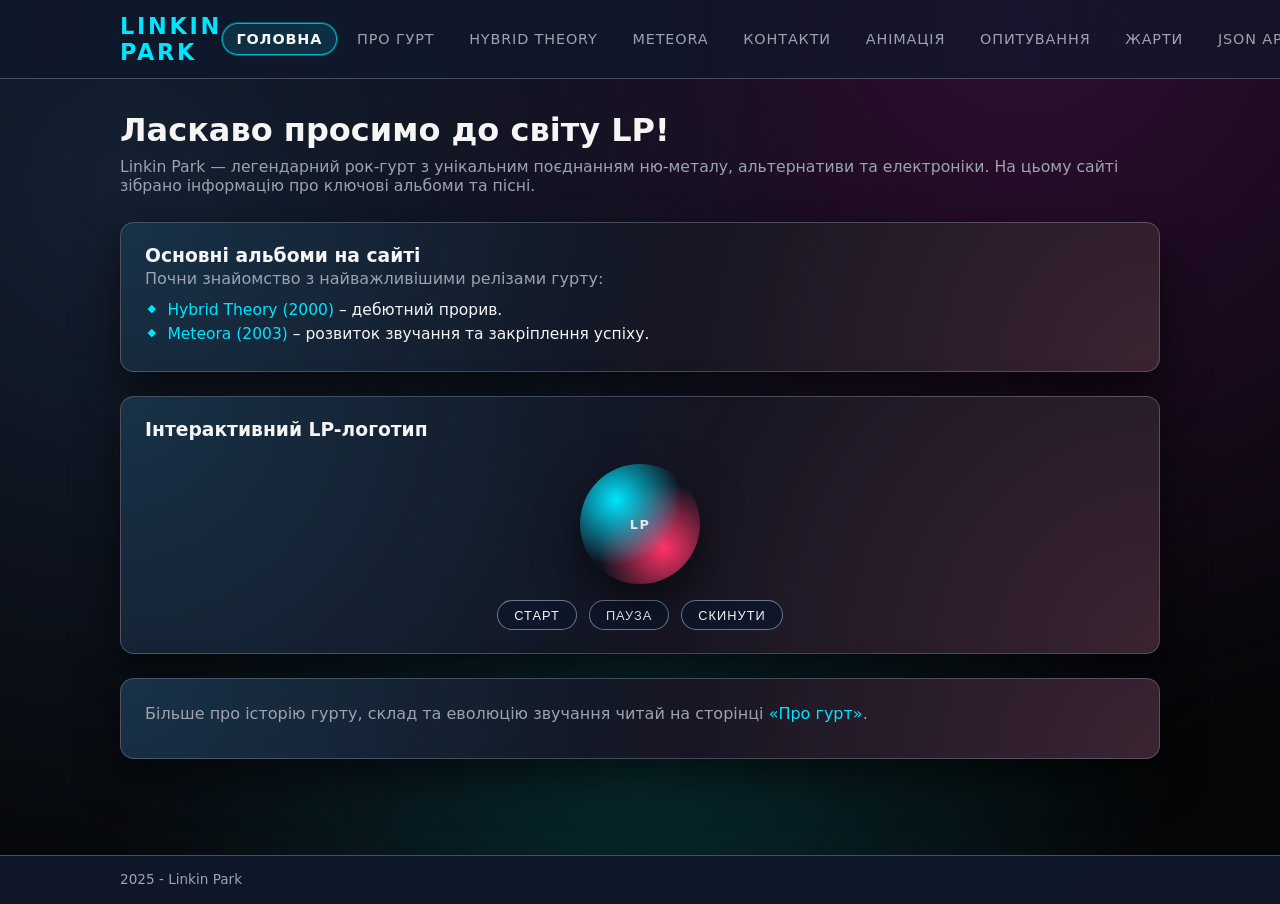
<file: index.html>
<!DOCTYPE html>
<html lang="uk">
<head>
    <meta charset="UTF-8">
    <title>Linkin Park - Головна</title>
    <link rel="stylesheet" href="styles.css">
    <style>
        /* Акуратне доповнення до існуючих стилів */
        .anim-area {
            margin-top: 1.5rem;
            display: flex;
            flex-direction: column;
            gap: 1rem;
            align-items: center;
        }

        .anim-box {
            width: 120px;
            height: 120px;
            border-radius: 999px;
            background: radial-gradient(circle at 30% 30%, #00e5ff, transparent 55%),
                        radial-gradient(circle at 70% 70%, #ff3366, transparent 55%),
                        #111320;
            box-shadow: 0 18px 45px rgba(0, 0, 0, 0.6);
            display: flex;
            align-items: center;
            justify-content: center;
            font-weight: 700;
            letter-spacing: 0.12em;
            text-transform: uppercase;
            font-size: 0.8rem;
            color: #f5f5f5;
            transform: translateX(0) scale(1);
        }

        .anim-box span {
            opacity: 0.9;
        }

        .anim-controls {
            display: flex;
            gap: 0.75rem;
            flex-wrap: wrap;
            justify-content: center;
        }

        .anim-btn {
            padding: 0.4rem 1rem;
            border-radius: 999px;
            border: 1px solid rgba(148, 163, 184, 0.7);
            background: rgba(15, 23, 42, 0.95);
            color: #f5f5f5;
            cursor: pointer;
            font-size: 0.8rem;
            text-transform: uppercase;
            letter-spacing: 0.08em;
            transition: background 0.25s ease, transform 0.25s ease, border-color 0.25s ease;
        }

        .anim-btn:hover {
            background: rgba(0, 229, 255, 0.16);
            border-color: rgba(0, 229, 255, 0.8);
            transform: translateY(-1px);
        }
    </style>
</head>
<body>
<header>
  <div class="page-wrap">
    <h1>Linkin Park</h1>
    <nav>
      <ul>
        <li><a href="index.html" class="current">Головна</a></li>
        <li><a href="about.html">Про гурт</a></li>
        <li><a href="hybrid-theory.html">Hybrid Theory</a></li>
        <li><a href="meteora.html">Meteora</a></li>
        <li><a href="contacts.html">Контакти</a></li>
        <li><a href="animation.html">Анімація</a></li>
        <li><a href="survey.php">Опитування</a></li>
        <li><a href="jokes.html">Жарти</a></li>
        <li><a href="lab8.php">JSON API</a></li>  
      </ul>
    </nav>
  </div>
</header>



<main>
    <div class="page-wrap">
        <h2>Ласкаво просимо до світу LP!</h2>
        <p class="subtitle">
            Linkin Park — легендарний рок-гурт з унікальним поєднанням ню-металу, альтернативи та електроніки.
            На цьому сайті зібрано інформацію про ключові альбоми та пісні.
        </p>

        <section class="section-card">
            <h3>Основні альбоми на сайті</h3>
            <p>Почни знайомство з найважливішими релізами гурту:</p>
            <ul>
                <li><a href="hybrid-theory.html">Hybrid Theory (2000)</a> – дебютний прорив.</li>
                <li><a href="meteora.html">Meteora (2003)</a> – розвиток звучання та закріплення успіху.</li>
            </ul>
        </section>

        <!-- Інтерактивний розділ з анімацією -->
        <section class="section-card">
            <h3>Інтерактивний LP-логотип</h3>

            <div class="anim-area">
                <div id="lp-box" class="anim-box">
                    <span>LP</span>
                </div>

                <div class="anim-controls">
                    <button id="btn-start" class="anim-btn">Старт</button>
                    <button id="btn-pause" class="anim-btn">Пауза</button>
                    <button id="btn-reset" class="anim-btn">Скинути</button>
                </div>
            </div>
        </section>

        <section class="section-card">
            <p>
                Більше про історію гурту, склад та еволюцію звучання читай на сторінці
                <a href="about.html">«Про гурт»</a>.
            </p>
        </section>
    </div>
</main>

<footer>
    <div class="page-wrap">
        <p>2025 - Linkin Park</p>
    </div>
</footer>

<script>
    const box = document.getElementById('lp-box');
    const btnStart = document.getElementById('btn-start');
    const btnPause = document.getElementById('btn-pause');
    const btnReset = document.getElementById('btn-reset');

    let animationId;
    let startTime = null;
    let isRunning = false;

    const maxShift = 220; // трохи менший зсув, щоб вписувалось у картку
    const speed = 0.3;

    function animate(timestamp) {
        if (!startTime) {
            startTime = timestamp;
        }

        const elapsed = timestamp - startTime;
        const shift = (elapsed * speed) % (maxShift * 2);
        const distance = shift <= maxShift ? shift : (maxShift * 2 - shift);

        const scale = 1 + 0.12 * Math.sin(elapsed / 260);

        box.style.transform = `translateX(${distance}px) scale(${scale})`;

        if (isRunning) {
            animationId = window.requestAnimationFrame(animate);
        }
    }

    btnStart.addEventListener('click', () => {
        if (!isRunning) {
            isRunning = true;
            startTime = null;
            animationId = window.requestAnimationFrame(animate);
        }
    });

    btnPause.addEventListener('click', () => {
        isRunning = false;
        window.cancelAnimationFrame(animationId);
    });

    btnReset.addEventListener('click', () => {
        isRunning = false;
        window.cancelAnimationFrame(animationId);
        startTime = null;
        box.style.transform = 'translateX(0px) scale(1)';
    });
</script>
</body>
</html>
</file>
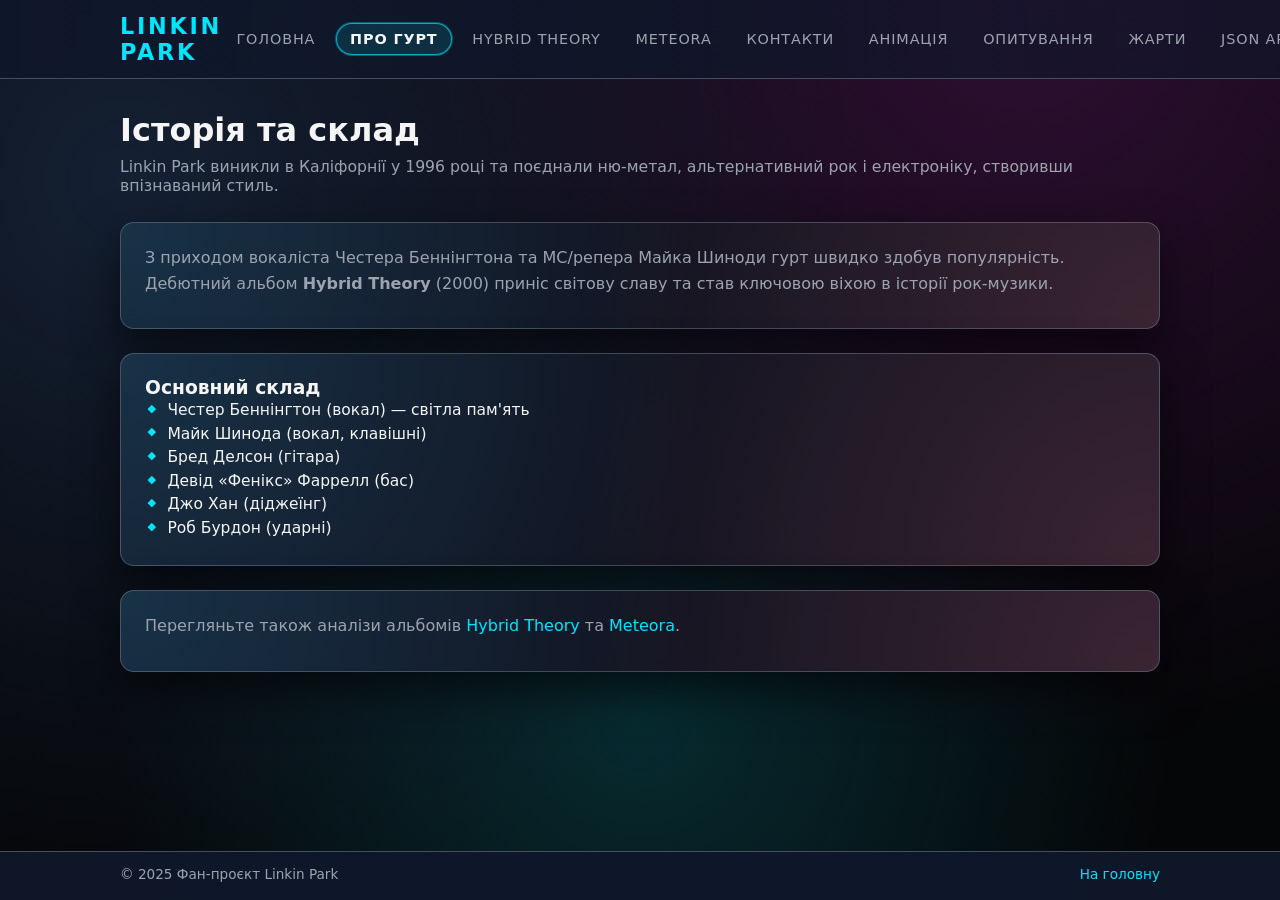
<file: about.html>
<!DOCTYPE html>
<html lang="uk">
<head>
    <meta charset="UTF-8">
    <title>Linkin Park – Про гурт</title>
    <link rel="stylesheet" href="styles.css">
</head>

<body>
<header>
  <div class="page-wrap">
    <h1>Linkin Park</h1>
    <nav>
      <ul>
        <li><a href="index.html">Головна</a></li>
        <li><a href="about.html" class="current">Про гурт</a></li>
        <li><a href="hybrid-theory.html">Hybrid Theory</a></li>
        <li><a href="meteora.html">Meteora</a></li>
        <li><a href="contacts.html">Контакти</a></li>
        <li><a href="animation.html">Анімація</a></li>
        <li><a href="survey.php">Опитування</a></li>
        <li><a href="jokes.html">Жарти</a></li>
        <li><a href="lab8.php">JSON API</a></li>

      </ul>
    </nav>
  </div>
</header>



    <main>
        <div class="page-wrap">
            <h2>Історія та склад</h2>
            <p class="subtitle">
                Linkin Park виникли в Каліфорнії у 1996 році та поєднали ню-метал, альтернативний рок і електроніку, створивши впізнаваний стиль.
            </p>

            <section class="section-card">
                <p>
                    З приходом вокаліста Честера Беннінгтона та MC/репера Майка Шиноди гурт швидко здобув популярність.
                    Дебютний альбом <strong>Hybrid Theory</strong> (2000) приніс світову славу та став ключовою віхою в історії рок-музики.
                </p>
            </section>

            <section class="section-card">
                <h3>Основний склад</h3>
                <ul>
                    <li>Честер Беннінгтон (вокал) — світла пам'ять</li>
                    <li>Майк Шинода (вокал, клавішні)</li>
                    <li>Бред Делсон (гітара)</li>
                    <li>Девід «Фенікс» Фаррелл (бас)</li>
                    <li>Джо Хан (діджеїнг)</li>
                    <li>Роб Бурдон (ударні)</li>
                </ul>
            </section>

            <section class="section-card">
                <p>
                    Перегляньте також аналізи альбомів
                    <a href="hybrid-theory.html">Hybrid Theory</a> та
                    <a href="meteora.html">Meteora</a>.
                </p>
            </section>
        </div>
    </main>

    <footer>
        <div class="page-wrap">
            <p>© 2025 Фан-проєкт Linkin Park</p>
            <a href="index.html">На головну</a>
        </div>
    </footer>
</body>
</html>
</file>
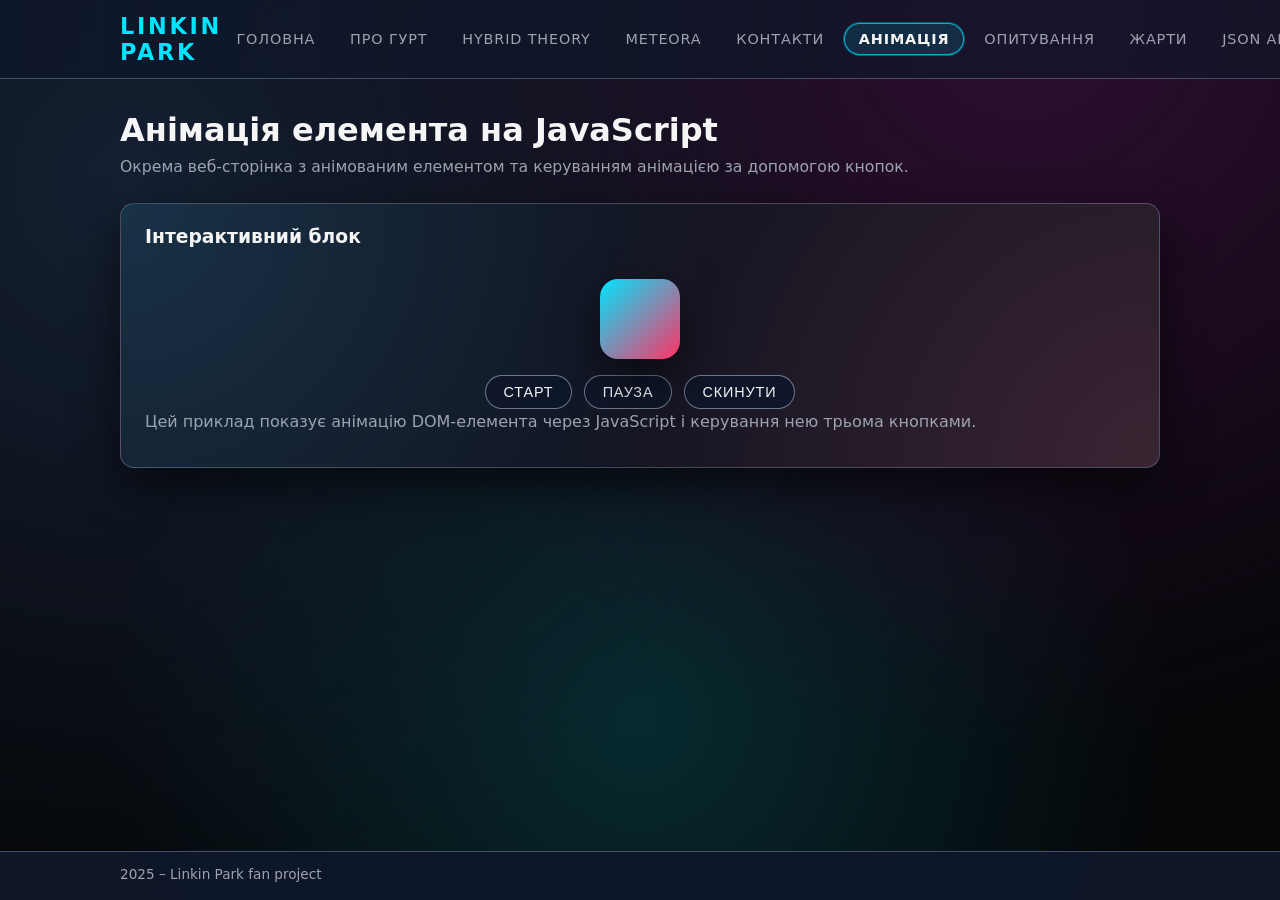
<file: animation.html>
<!DOCTYPE html>
<html lang="uk">
<head>
  <meta charset="UTF-8">
  <title>Анімація JavaScript</title>
  <link rel="stylesheet" href="styles.css">
  <style>
    .anim-area {
      margin-top: 2rem;
      display: flex;
      flex-direction: column;
      gap: 1rem;
      align-items: center;
    }

    .anim-box {
      width: 80px;
      height: 80px;
      border-radius: 18px;
      background: linear-gradient(135deg, #00e5ff, #ff3366);
      box-shadow: 0 18px 45px rgba(0, 0, 0, 0.6);
      transform: translateX(0) scale(1);
    }

    .anim-controls {
      display: flex;
      gap: 0.75rem;
      flex-wrap: wrap;
      justify-content: center;
    }

    .anim-btn {
      padding: 0.5rem 1.1rem;
      border-radius: 999px;
      border: 1px solid rgba(148, 163, 184, 0.7);
      background: rgba(15, 23, 42, 0.95);
      color: #f5f5f5;
      cursor: pointer;
      font-size: 0.9rem;
      text-transform: uppercase;
      letter-spacing: 0.06em;
      transition: background 0.25s ease, transform 0.25s ease;
    }

    .anim-btn:hover {
      background: rgba(0, 229, 255, 0.16);
      transform: translateY(-1px);
    }
  </style>
</head>
<body>
<header>
  <div class="page-wrap">
    <h1>Linkin Park</h1>
    <nav>
      <ul>
        <li><a href="index.html">Головна</a></li>
        <li><a href="about.html">Про гурт</a></li>
        <li><a href="hybrid-theory.html">Hybrid Theory</a></li>
        <li><a href="meteora.html">Meteora</a></li>
        <li><a href="contacts.html">Контакти</a></li>
        <li><a href="animation.html" class="current">Анімація</a></li>
        <li><a href="survey.php">Опитування</a></li>
        <li><a href="jokes.html">Жарти</a></li>
        <li><a href="lab8.php">JSON API</a></li>
        
      </ul>
    </nav>
  </div>
</header>



<main>
  <div class="page-wrap">
    <h2>Анімація елемента на JavaScript</h2>
    <p class="subtitle">
      Окрема веб-сторінка з анімованим елементом та керуванням анімацією за допомогою кнопок.
    </p>

    <section class="section-card">
      <h3>Інтерактивний блок</h3>

      <div class="anim-area">
        <div id="lp-box" class="anim-box"></div>

        <div class="anim-controls">
          <button id="btn-start" class="anim-btn">Старт</button>
          <button id="btn-pause" class="anim-btn">Пауза</button>
          <button id="btn-reset" class="anim-btn">Скинути</button>
        </div>
      </div>

      <p>
        Цей приклад показує анімацію DOM-елемента через JavaScript і керування нею трьома кнопками.
      </p>
    </section>
  </div>
</main>

<footer>
  <div class="page-wrap">
    <p>2025 – Linkin Park fan project</p>
  </div>
</footer>

<script>
  // Отримуємо елемент і кнопки
  const box = document.getElementById('lp-box');
  const btnStart = document.getElementById('btn-start');
  const btnPause = document.getElementById('btn-pause');
  const btnReset = document.getElementById('btn-reset');

  // Стан анімації
  let animationId;
  let startTime = null;
  let isRunning = false;

  const maxShift = 260; // максимальний зсув вправо (px)
  const speed = 0.25;   // швидкість руху

  // Функція анімації
  function animate(timestamp) {
    if (!startTime) {
      startTime = timestamp;
    }

    const elapsed = timestamp - startTime;             // скільки часу минуло
    const shift = (elapsed * speed) % (maxShift * 2);  // «коло» вперед-назад
    const distance = shift <= maxShift ? shift : (maxShift * 2 - shift);
    const scale = 1 + 0.1 * Math.sin(elapsed / 250);   // легке «дихання»

    box.style.transform = `translateX(${distance}px) scale(${scale})`;

    if (isRunning) {
      animationId = window.requestAnimationFrame(animate);
    }
  }

  // Кнопка "Старт" — запускає анімацію
  btnStart.addEventListener('click', () => {
    if (!isRunning) {
      isRunning = true;
      startTime = null;
      animationId = window.requestAnimationFrame(animate);
    }
  });

  // Кнопка "Пауза" — зупиняє анімацію
  btnPause.addEventListener('click', () => {
    isRunning = false;
    window.cancelAnimationFrame(animationId);
  });

  // Кнопка "Скинути" — повертає блок у початок
  btnReset.addEventListener('click', () => {
    isRunning = false;
    window.cancelAnimationFrame(animationId);
    startTime = null;
    box.style.transform = 'translateX(0px) scale(1)';
  });
</script>
</body>
</html>
</file>
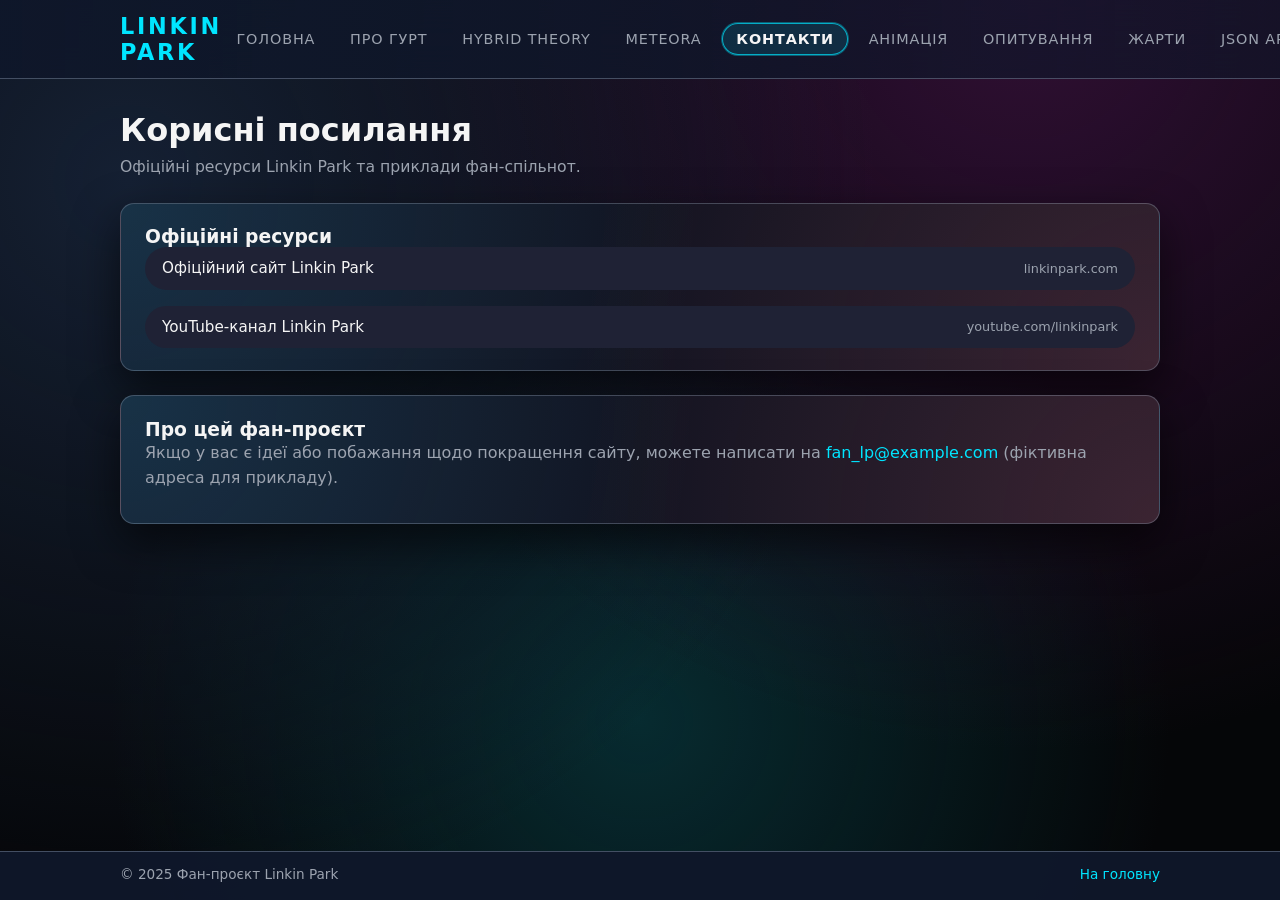
<file: contacts.html>
<!DOCTYPE html>
<html lang="uk">
<head>
    <meta charset="UTF-8">
    <title>Linkin Park – Контакти</title>
    <link rel="stylesheet" href="styles.css">
</head>

<body>
<header>
  <div class="page-wrap">
    <h1>Linkin Park</h1>
    <nav>
      <ul>
        <li><a href="index.html">Головна</a></li>
        <li><a href="about.html">Про гурт</a></li>
        <li><a href="hybrid-theory.html">Hybrid Theory</a></li>
        <li><a href="meteora.html">Meteora</a></li>
        <li><a href="contacts.html" class="current">Контакти</a></li>
        <li><a href="animation.html">Анімація</a></li>
        <li><a href="survey.php">Опитування</a></li>
        <li><a href="jokes.html">Жарти</a></li>
        <li><a href="lab8.php">JSON API</a></li>
      </ul>
    </nav>
  </div>
</header>



    <main>
        <div class="page-wrap">
            <h2>Корисні посилання</h2>
            <p class="subtitle">
                Офіційні ресурси Linkin Park та приклади фан-спільнот. 
            </p>
            
            <section class="section-card">
                <h3>Офіційні ресурси</h3>
                <div class="contacts-grid">
                    <a class="contact-link" href="https://www.linkinpark.com/" target="_blank">
                        <span>Офіційний сайт Linkin Park</span>
                        <small>linkinpark.com</small>
                    </a>
                    <a class="contact-link" href="https://www.youtube.com/linkinpark" target="_blank">
                        <span>YouTube-канал Linkin Park</span>
                        <small>youtube.com/linkinpark</small>
                    </a>
                </div>
            </section>

            <section class="section-card">
                <h3>Про цей фан‑проєкт</h3>
                <p>
                    Якщо у вас є ідеї або побажання щодо покращення сайту, можете написати на
                    <a href="mailto:fan_lp@example.com">fan_lp@example.com</a>
                    (фіктивна адреса для прикладу).
                </p>
            </section>
        </div>
    </main>

    <footer>
        <div class="page-wrap">
            <p>© 2025 Фан-проєкт Linkin Park</p>
            <a href="index.html">На головну</a>
        </div>
    </footer>
</body>
</html>
</file>
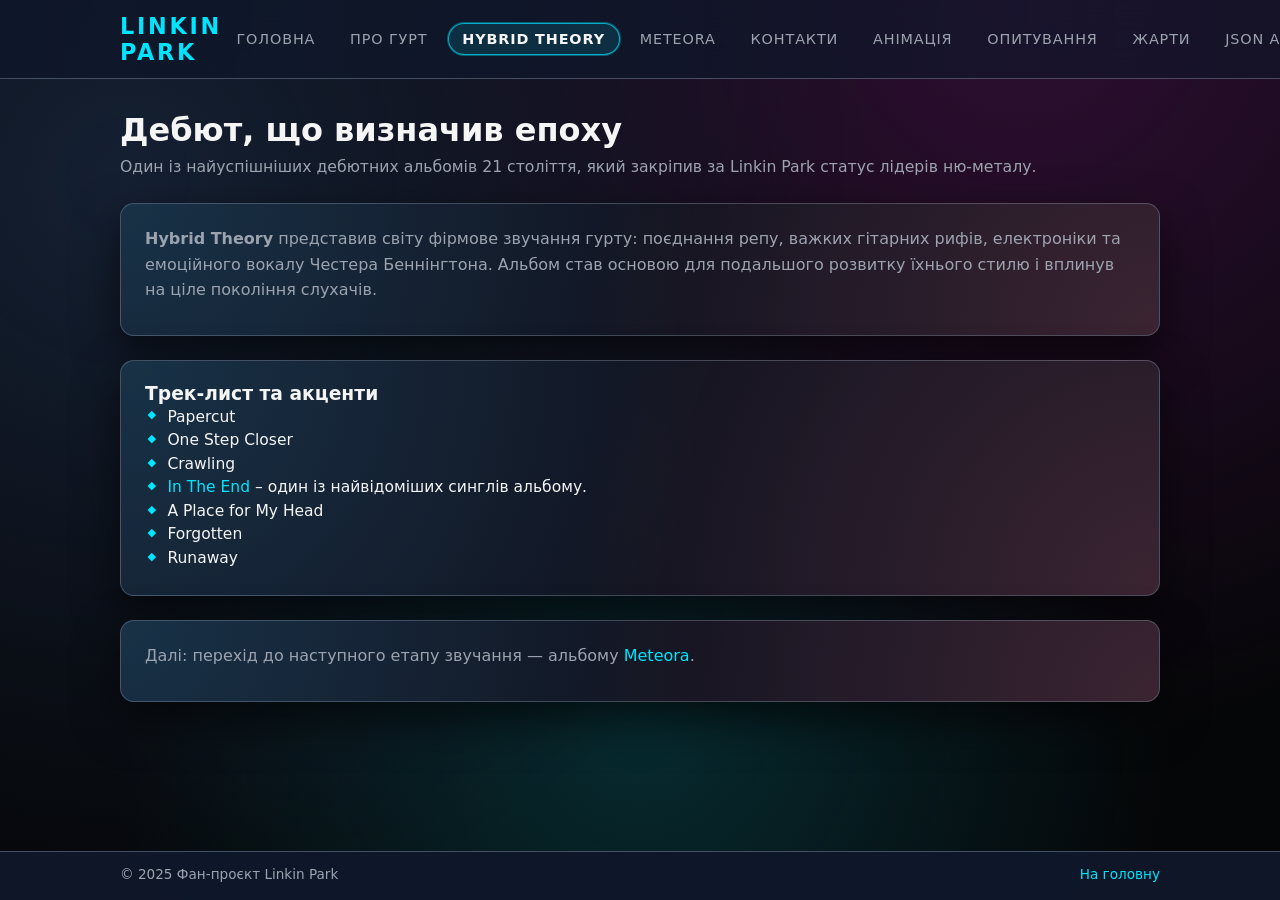
<file: hybrid-theory.html>
<!DOCTYPE html>
<html lang="uk">
<head>
    <meta charset="UTF-8">
    <title>Linkin Park – Hybrid Theory</title>
    <link rel="stylesheet" href="styles.css">
</head>

<body>
<header>
  <div class="page-wrap">
    <h1>Linkin Park</h1>
    <nav>
      <ul>
        <li><a href="index.html">Головна</a></li>
        <li><a href="about.html">Про гурт</a></li>
        <li><a href="hybrid-theory.html" class="current">Hybrid Theory</a></li>
        <li><a href="meteora.html">Meteora</a></li>
        <li><a href="contacts.html">Контакти</a></li>
        <li><a href="animation.html">Анімація</a></li>
        <li><a href="survey.php">Опитування</a></li>
        <li><a href="jokes.html">Жарти</a></li>
        <li><a href="lab8.php">JSON API</a></li>
      </ul>
    </nav>
  </div>
</header>



    <main>
        <div class="page-wrap">
            <h2>Дебют, що визначив епоху</h2>
            <p class="subtitle">
                Один із найуспішніших дебютних альбомів 21 століття, який закріпив за Linkin Park статус лідерів ню‑металу.
            </p>
            
            <section class="section-card">
                <p>
                    <strong>Hybrid Theory</strong> представив світу фірмове звучання гурту: поєднання репу, важких гітарних рифів,
                    електроніки та емоційного вокалу Честера Беннінгтона. Альбом став основою для подальшого розвитку їхнього стилю
                    і вплинув на ціле покоління слухачів.
                </p>
            </section>

            <section class="section-card">
                <h3>Трек‑лист та акценти</h3>
                <ul>
                    <li>Papercut</li>
                    <li>One Step Closer</li>
                    <li>Crawling</li>
                    <li><a href="in-the-end.html">In The End</a> – один із найвідоміших синглів альбому.</li>
                    <li>A Place for My Head</li>
                    <li>Forgotten</li>
                    <li>Runaway</li>
                </ul>
            </section>

            <section class="section-card">
                <p>Далі: перехід до наступного етапу звучання — альбому <a href="meteora.html">Meteora</a>.</p>
            </section>
        </div>
    </main>

    <footer>
        <div class="page-wrap">
            <p>© 2025 Фан-проєкт Linkin Park</p>
            <a href="index.html">На головну</a>
        </div>
    </footer>
</body>
</html>
</file>
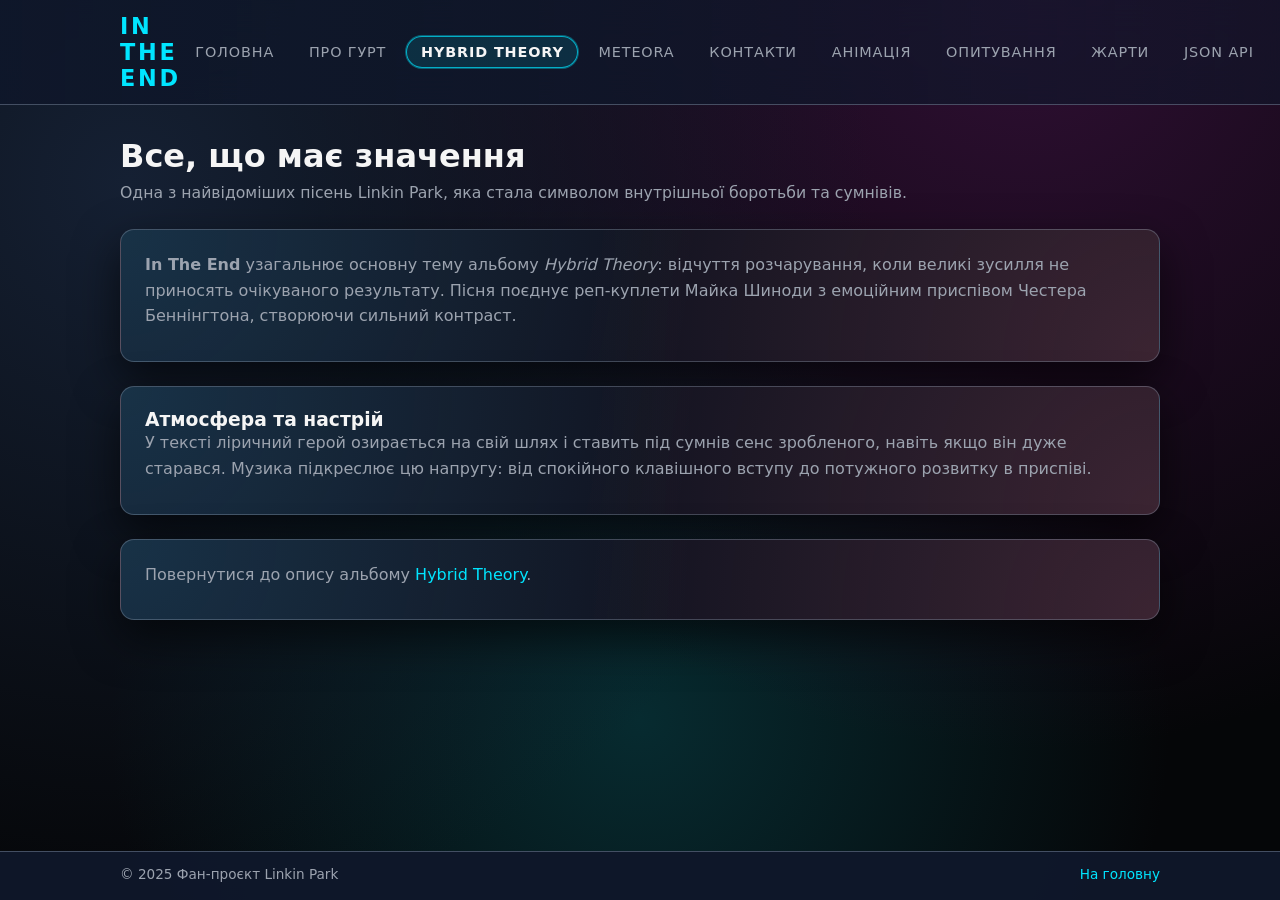
<file: in-the-end.html>
<!DOCTYPE html>
<html lang="uk">
<head>
    <meta charset="UTF-8">
    <title>Linkin Park – In The End</title>
    <link rel="stylesheet" href="styles.css">
</head>

<body>
    <header>
        <div class="page-wrap">
            <h1>In The End</h1>
            <nav>
                <ul>
                    <li><a href="index.html">Головна</a></li>
                    <li><a href="about.html">Про гурт</a></li>
                    <li><a href="hybrid-theory.html" class="current">Hybrid Theory</a></li>
                    <li><a href="meteora.html">Meteora</a></li>
                    <li><a href="contacts.html">Контакти</a></li>
                    <li><a href="animation.html">Анімація</a></li>
                    <li><a href="survey.php">Опитування</a></li>
                    <li><a href="jokes.html">Жарти</a></li>
                    <li><a href="lab8.php">JSON API</a></li>
                </ul>
            </nav>
        </div>
    </header>


    <main>
        <div class="page-wrap">
            <h2>Все, що має значення</h2>
            <p class="subtitle">
                Одна з найвідоміших пісень Linkin Park, яка стала символом внутрішньої боротьби та сумнівів.
            </p>

            <section class="section-card">
                <p>
                    <strong>In The End</strong> узагальнює основну тему альбому <em>Hybrid Theory</em>:
                    відчуття розчарування, коли великі зусилля не приносять очікуваного результату.
                    Пісня поєднує реп‑куплети Майка Шиноди з емоційним приспівом Честера Беннінгтона, створюючи сильний контраст.
                </p>
            </section>

            <section class="section-card">
                <h3>Атмосфера та настрій</h3>
                <p>
                    У тексті ліричний герой озирається на свій шлях і ставить під сумнів сенс зробленого, навіть якщо він
                    дуже старався. Музика підкреслює цю напругу: від спокійного клавішного вступу до потужного розвитку в приспіві.
                </p>
            </section>

            <section class="section-card">
                <p>Повернутися до опису альбому <a href="hybrid-theory.html">Hybrid Theory</a>.</p>
            </section>
        </div>
    </main>

    <footer>
        <div class="page-wrap">
            <p>© 2025 Фан-проєкт Linkin Park</p>
            <a href="index.html">На головну</a>
        </div>
    </footer>
</body>
</html>
</file>
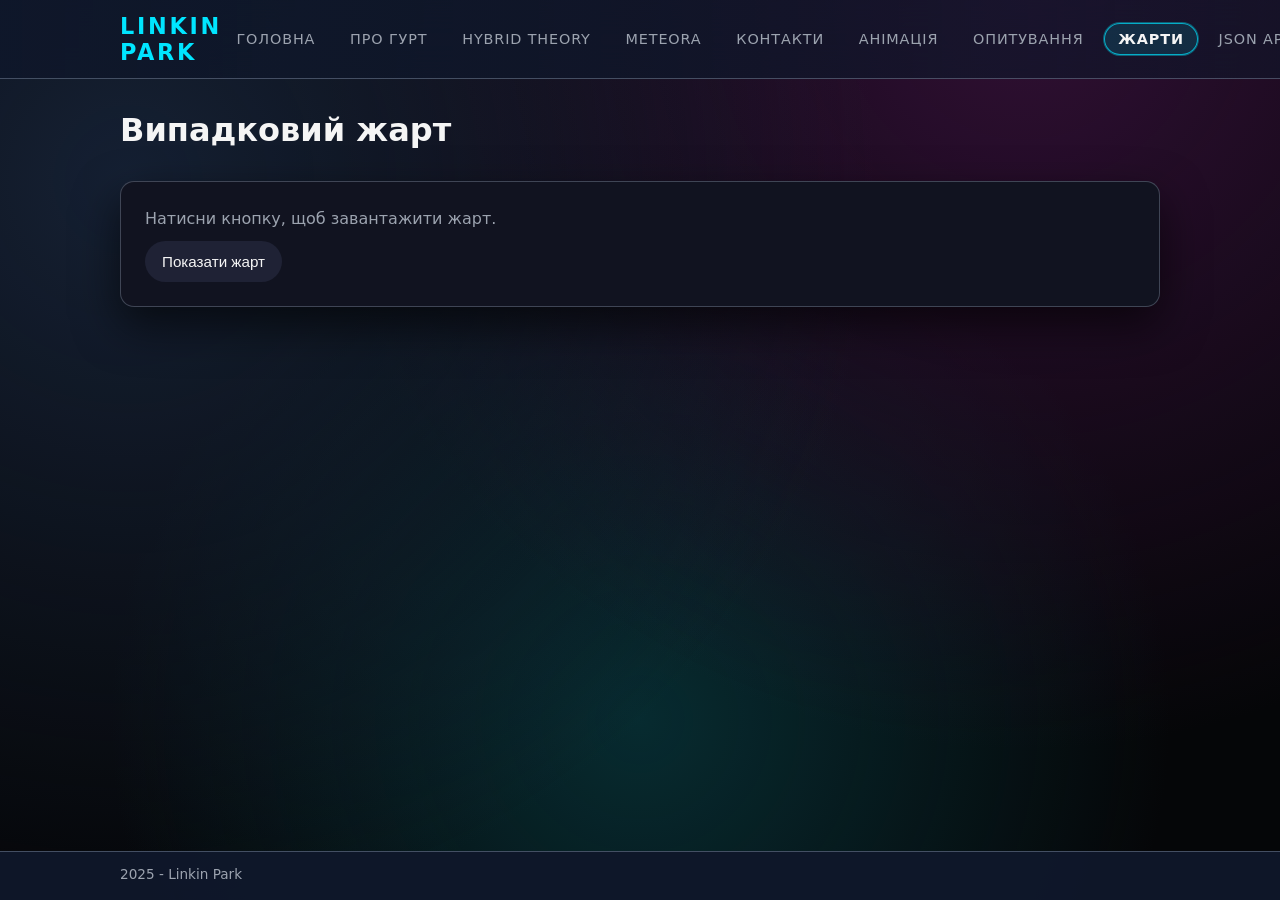
<file: jokes.html>
<!DOCTYPE html>
<html lang="uk">
<head>
  <meta charset="UTF-8">
  <title>Жарти про Linkin Park</title>
  <link rel="stylesheet" href="styles.css">
  <style>
    .joke-card {
      margin-top: 2rem;
      padding: 1.5rem;
      border-radius: 14px;
      background: #111320;
      box-shadow: 0 18px 45px rgba(0,0,0,0.6);
    }
    .joke-text {
      margin-bottom: 1rem;
    }
  </style>
</head>
<body>
<header>
  <div class="page-wrap">
    <h1>Linkin Park</h1>
    <nav>
      <ul>
        <li><a href="index.html">Головна</a></li>
        <li><a href="about.html">Про гурт</a></li>
        <li><a href="hybrid-theory.html">Hybrid Theory</a></li>
        <li><a href="meteora.html">Meteora</a></li>
        <li><a href="contacts.html">Контакти</a></li>
        <li><a href="animation.html">Анімація</a></li>
        <li><a href="survey.php">Опитування</a></li>
        <li><a href="jokes.html" class="current">Жарти</a></li>
        <li><a href="lab8.php">JSON API</a></li>
      </ul>
    </nav>
  </div>
</header>

<main>
  <div class="page-wrap">
    <h2>Випадковий жарт</h2>

    <section class="section-card joke-card">
      <p id="joke" class="joke-text">Натисни кнопку, щоб завантажити жарт.</p>
      <button id="btn-joke" class="contact-link">
        <span>Показати жарт</span>
        
      </button>
    </section>
  </div>
</main>

<footer>
  <div class="page-wrap">
    <p>2025 - Linkin Park</p>
  </div>
</footer>

<script>
  const btnJoke = document.getElementById('btn-joke');
  const jokeEl = document.getElementById('joke');

  btnJoke.addEventListener('click', function () {
    const xhr = new XMLHttpRequest();
    xhr.open('GET', 'jokes.txt', true);

    xhr.onreadystatechange = function () {
      if (xhr.readyState === XMLHttpRequest.DONE && xhr.status === 200) {
        const text = xhr.responseText;
        const lines = text.split(/\r?\n/).filter(line => line.trim() !== '');
        if (lines.length > 0) {
          const randomIndex = Math.floor(Math.random() * lines.length);
          jokeEl.textContent = lines[randomIndex];
        } else {
          jokeEl.textContent = 'Файл з жартами порожній.';
        }
      }
    };

    xhr.send();
  });
</script>
</body>
</html>
</file>
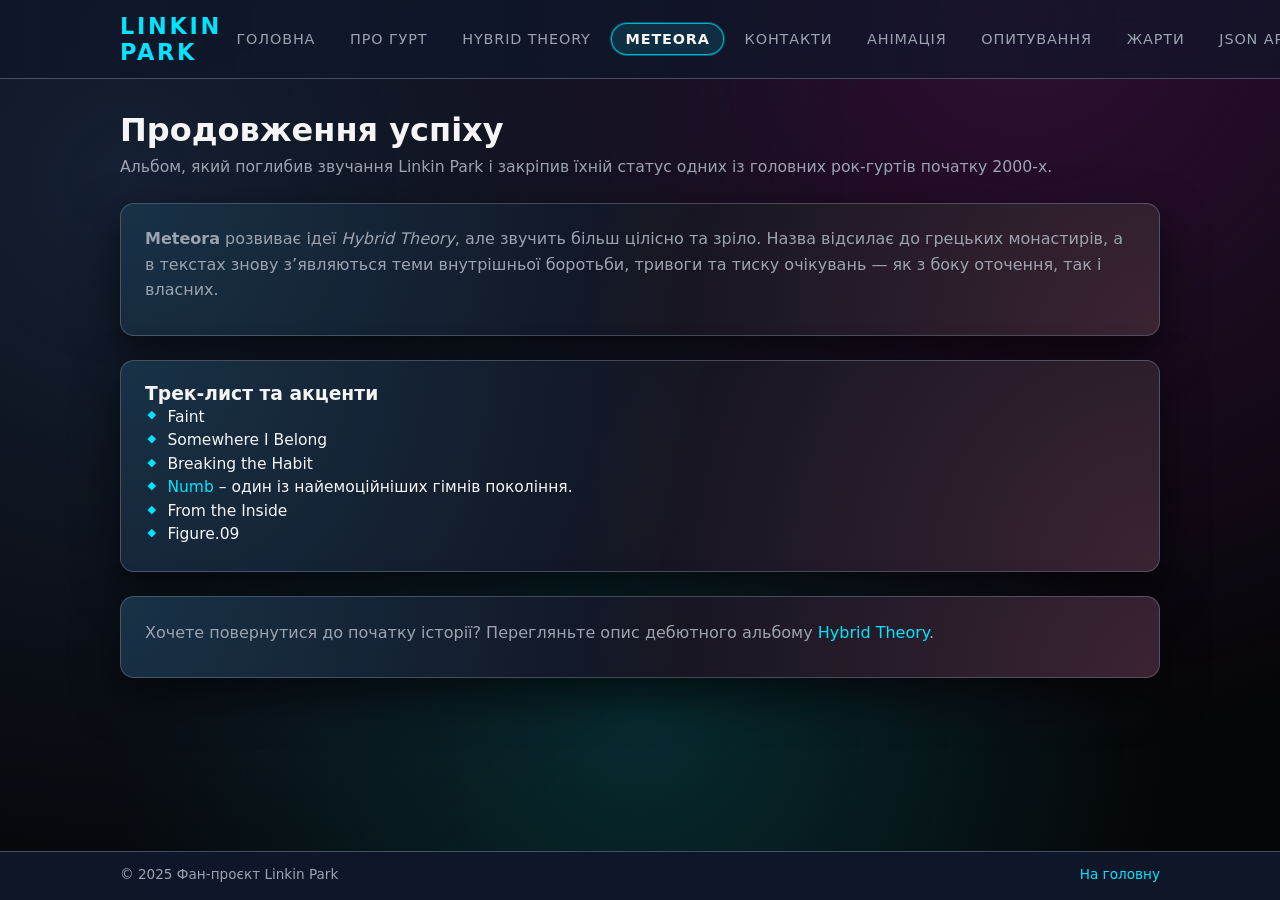
<file: meteora.html>
<!DOCTYPE html>
<html lang="uk">
<head>
    <meta charset="UTF-8">
    <title>Linkin Park – Meteora</title>
    <link rel="stylesheet" href="styles.css">
</head>

<body>
<header>
  <div class="page-wrap">
    <h1>Linkin Park</h1>
    <nav>
      <ul>
        <li><a href="index.html">Головна</a></li>
        <li><a href="about.html">Про гурт</a></li>
        <li><a href="hybrid-theory.html">Hybrid Theory</a></li>
        <li><a href="meteora.html" class="current">Meteora</a></li>
        <li><a href="contacts.html">Контакти</a></li>
        <li><a href="animation.html">Анімація</a></li>
        <li><a href="survey.php">Опитування</a></li>
        <li><a href="jokes.html">Жарти</a></li>
        <li><a href="lab8.php">JSON API</a></li>  
      </ul>
    </nav>
  </div>
</header>



    <main>
        <div class="page-wrap">
            <h2>Продовження успіху</h2>
            <p class="subtitle">
                Альбом, який поглибив звучання Linkin Park і закріпив їхній статус одних із головних рок‑гуртів початку 2000‑х.
            </p>
            
            <section class="section-card">
                <p>
                    <strong>Meteora</strong> розвиває ідеї <em>Hybrid Theory</em>, але звучить більш цілісно та зріло.
                    Назва відсилає до грецьких монастирів, а в текстах знову з’являються теми внутрішньої боротьби,
                    тривоги та тиску очікувань — як з боку оточення, так і власних.
                </p>
            </section>

            <section class="section-card">
                <h3>Трек‑лист та акценти</h3>
                <ul>
                    <li>Faint</li>
                    <li>Somewhere I Belong</li>
                    <li>Breaking the Habit</li>
                    <li><a href="numb.html">Numb</a> – один із найемоційніших гімнів покоління.</li>
                    <li>From the Inside</li>
                    <li>Figure.09</li>
                </ul>
            </section>

            <section class="section-card">
                <p>
                    Хочете повернутися до початку історії? Перегляньте опис дебютного альбому
                    <a href="hybrid-theory.html">Hybrid Theory</a>.
                </p>
            </section>
        </div>
    </main>

    <footer>
        <div class="page-wrap">
            <p>© 2025 Фан-проєкт Linkin Park</p>
            <a href="index.html">На головну</a>
        </div>
    </footer>
</body>
</html>
</file>
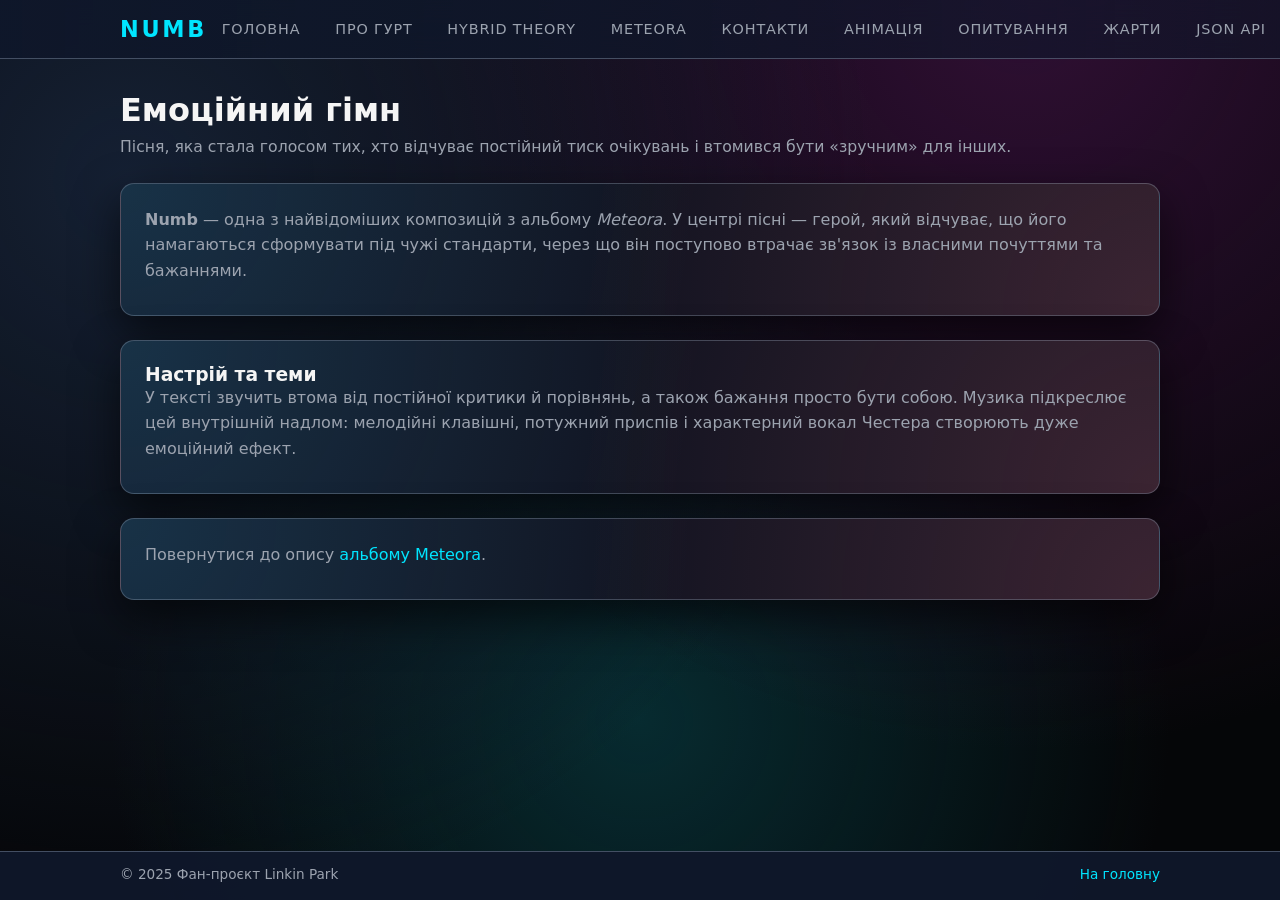
<file: numb.html>
<!DOCTYPE html>
<html lang="uk">
<head>
    <meta charset="UTF-8">
    <title>Linkin Park – Numb</title>
    <link rel="stylesheet" href="styles.css">
</head>

<body>
    <header>
        <div class="page-wrap">
            <h1>Numb</h1>
            <nav>
                <ul>
                    <li><a href="index.html">Головна</a></li>
                    <li><a href="about.html">Про гурт</a></li>
                    <li><a href="hybrid-theory.html">Hybrid Theory</a></li>
                    <li><a href="meteora.html">Meteora</a></li>
                    <li><a href="contacts.html">Контакти</a></li>
                    <li><a href="animation.html">Анімація</a></li>
                    <li><a href="survey.php">Опитування</a></li>
                    <li><a href="jokes.html">Жарти</a></li>
                    <li><a href="lab8.php">JSON API</a></li>
                </ul>
            </nav>
        </div>
    </header>


    <main>
        <div class="page-wrap">
            <h2>Емоційний гімн</h2>
            <p class="subtitle">
                Пісня, яка стала голосом тих, хто відчуває постійний тиск очікувань і втомився бути «зручним» для інших.
            </p>

            <section class="section-card">
                <p>
                    <strong>Numb</strong> — одна з найвідоміших композицій з альбому <em>Meteora</em>.
                    У центрі пісні — герой, який відчуває, що його намагаються сформувати під чужі стандарти,
                    через що він поступово втрачає зв'язок із власними почуттями та бажаннями.
                </p>
            </section>

            <section class="section-card">
                <h3>Настрій та теми</h3>
                <p>
                    У тексті звучить втома від постійної критики й порівнянь, а також бажання просто бути собою.
                    Музика підкреслює цей внутрішній надлом: мелодійні клавішні, потужний приспів і характерний вокал Честера
                    створюють дуже емоційний ефект.
                </p>
            </section>

            <section class="section-card">
                <p>Повернутися до опису <a href="meteora.html">альбому Meteora</a>.</p>
            </section>
        </div>
    </main>

    <footer>
        <div class="page-wrap">
            <p>© 2025 Фан-проєкт Linkin Park</p>
            <a href="index.html">На головну</a>
        </div>
    </footer>
</body>
</html>
</file>
<file: styles.css>
/* Базові налаштування */
* {
    box-sizing: border-box;
    margin: 0;
    padding: 0;
}

:root {
    --bg-main: #050608;
    --bg-card: #111320;
    --bg-accent: #1f2235;
    --accent: #00e5ff;
    --accent-soft: rgba(0, 229, 255, 0.2);
    --text-main: #f5f5f5;
    --text-muted: #9ca3af;
    --danger: #ff3366;
    --shadow-soft: 0 18px 45px rgba(0, 0, 0, 0.6);
    --radius: 14px;
    --transition-fast: 0.25s ease;
    --max-width: 1080px;
    --font-main: system-ui, -apple-system, BlinkMacSystemFont, "Segoe UI", sans-serif;
}

/* Фон у стилі неону */
body {
    font-family: var(--font-main);
    background:
        radial-gradient(circle at 10% 20%, #152033 0, transparent 55%),
        radial-gradient(circle at 80% 0%, #2f0f33 0, transparent 55%),
        radial-gradient(circle at 50% 80%, #072b30 0, transparent 55%),
        #050608;
    color: var(--text-main);
    min-height: 100vh;
    display: flex;
    flex-direction: column;
}

/* Контейнер сайту */
body > header,
body > main,
body > footer {
    width: 100%;
}

.page-wrap {
    max-width: var(--max-width);
    margin: 0 auto;
    padding: 1.5rem 1.25rem 2.5rem;
}

/* Шапка */
header {
    border-bottom: 1px solid rgba(148, 163, 184, 0.4);
    backdrop-filter: blur(18px);
    background: linear-gradient(90deg, rgba(15,23,42,0.95), rgba(15,23,42,0.6));
    position: sticky;
    top: 0;
    z-index: 20;
}

header .page-wrap {
    display: flex;
    align-items: center;
    justify-content: space-between;
    padding-top: 0.8rem;
    padding-bottom: 0.8rem;
}

h1 {
    font-size: 1.4rem;
    letter-spacing: 0.12em;
    text-transform: uppercase;
    color: var(--accent);
}

/* Навігація */
nav ul {
    list-style: none;
    display: flex;
    gap: 0.35rem;
}

nav a {
    display: inline-flex;
    align-items: center;
    padding: 0.45rem 0.85rem;
    border-radius: 999px;
    color: var(--text-muted);
    text-decoration: none;
    font-size: 0.9rem;
    letter-spacing: 0.06em;
    text-transform: uppercase;
    border: 1px solid transparent;
    transition: background var(--transition-fast),
                color var(--transition-fast),
                border-color var(--transition-fast),
                transform var(--transition-fast);
    white-space: nowrap; /* щоб текст у меню не ламався */
}

nav a:hover {
    background: var(--accent-soft);
    border-color: var(--accent);
    color: var(--text-main);
    transform: translateY(-1px);
}

/* Активний пункт меню – більш делікатне виділення */
nav a.current {
    background: rgba(0, 229, 255, 0.12);
    border-color: rgba(0, 229, 255, 0.7);
    color: var(--text-main);
    box-shadow: 0 0 0 1px rgba(0, 229, 255, 0.35);
    font-weight: 600;
}

/* Основний контент */
main {
    flex: 1;
}

main .page-wrap {
    padding-top: 2rem;
}

/* Заголовки сторінок */
h2 {
    font-size: 2rem;
    margin-bottom: 0.5rem;
}

.subtitle {
    color: var(--text-muted);
    margin-bottom: 1.7rem;
    font-size: 0.98rem;
}

/* Карточки / блоки */
.section-card {
    background: radial-gradient(circle at top left, rgba(56,189,248,0.18), transparent 55%),
                radial-gradient(circle at bottom right, rgba(251,113,133,0.18), transparent 55%),
                var(--bg-card);
    border-radius: var(--radius);
    padding: 1.4rem 1.5rem;
    box-shadow: var(--shadow-soft);
    border: 1px solid rgba(148, 163, 184, 0.35);
    margin-bottom: 1.5rem;
}

/* Текст у картках */
.section-card p {
    line-height: 1.6;
    color: var(--text-muted);
    margin-bottom: 0.6rem;
}

/* Списки */
.section-card ul {
    list-style: none;
    padding-left: 0;
    margin-top: 0.2rem;
}

.section-card li {
    position: relative;
    padding-left: 1.4rem;
    margin-bottom: 0.35rem;
    color: var(--text-main);
    font-size: 0.97rem;
}

.section-card li::before {
    content: "◆";
    position: absolute;
    left: 0.15rem;
    top: 0.05rem;
    font-size: 0.7rem;
    color: var(--accent);
}

/* Посилання */
a {
    color: var(--accent);
    text-decoration: none;
    transition: color var(--transition-fast), opacity var(--transition-fast);
}

a:hover {
    opacity: 0.85;
}

/* Блоки з текстом пісень / цитати */
pre {
    background: #020617;
    border-radius: 12px;
    padding: 1.2rem 1.3rem;
    border: 1px solid rgba(148,163,184,0.45);
    font-family: "JetBrains Mono", ui-monospace, SFMono-Regular, Menlo, Monaco, Consolas, "Liberation Mono", "Courier New", monospace;
    font-size: 0.88rem;
    line-height: 1.7;
    white-space: pre-wrap;
    color: var(--text-main);
    box-shadow: var(--shadow-soft);
}

/* Картка контактів */
.contacts-grid {
    display: grid;
    gap: 1rem;
}

.contact-link {
    display: flex;
    justify-content: space-between;
    align-items: center;
    background: var(--bg-accent);
    border-radius: 999px;
    padding: 0.7rem 1rem;
    color: var(--text-main);
    text-decoration: none;
    border: 1px solid transparent;
    transition: transform var(--transition-fast),
                box-shadow var(--transition-fast),
                border-color var(--transition-fast),
                background var(--transition-fast);
}

.contact-link span {
    font-size: 0.95rem;
}

.contact-link small {
    color: var(--text-muted);
    font-size: 0.8rem;
}

.contact-link:hover {
    transform: translateY(-2px);
    box-shadow: var(--shadow-soft);
    border-color: var(--accent);
    background: linear-gradient(90deg, #111827, #1f2937);
}

/* Футер */
footer {
    border-top: 1px solid rgba(148, 163, 184, 0.4);
    background: rgba(15,23,42,0.96);
    margin-top: 2rem;
}

footer .page-wrap {
    padding-top: 0.9rem;
    padding-bottom: 1.1rem;
    display: flex;
    justify-content: space-between;
    align-items: center;
    color: var(--text-muted);
    font-size: 0.85rem;
}

footer a {
    color: var(--accent);
    font-size: 0.85rem;
}

/* Адаптивність */
@media (max-width: 720px) {
    header .page-wrap {
        flex-direction: column;
        align-items: flex-start;
        gap: 0.6rem;
    }

    nav ul {
        flex-wrap: wrap;
        justify-content: flex-start;
    }

    h2 {
        font-size: 1.6rem;
    }

    .section-card {
        padding: 1.1rem 1.05rem;
    }

    .page-wrap {
        padding-inline: 1rem;
    }

    footer .page-wrap {
        flex-direction: column;
        gap: 0.4rem;
        align-items: flex-start;
    }
}
</file>
